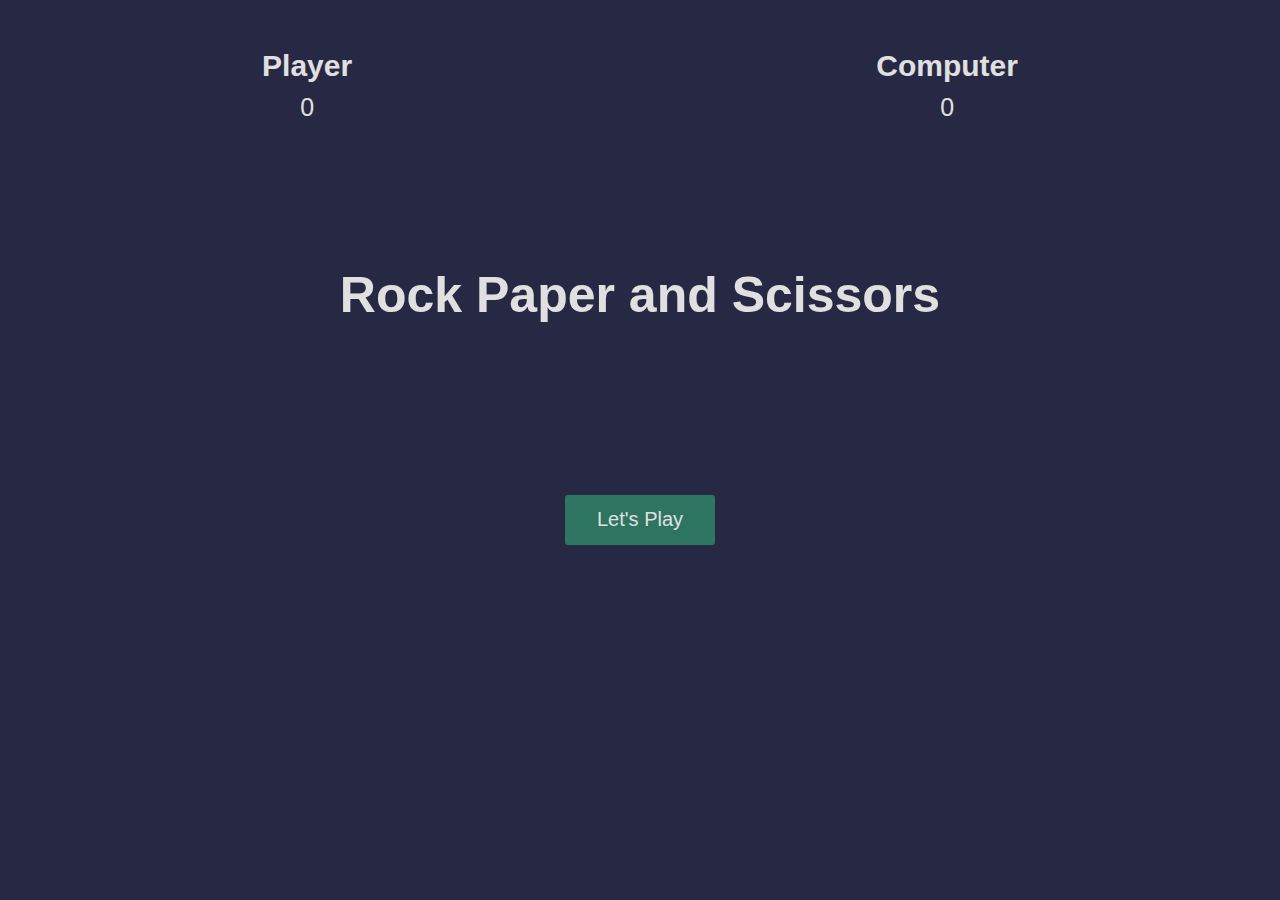
<file: rock paper scissors/index.html>
<!DOCTYPE html>
<html lang="en">
  <head>
    <meta charset="UTF-8" />
    <meta name="viewport" content="width=device-width, initial-scale=1.0" />
    <meta http-equiv="X-UA-Compatible" content="ie=edge" />
    <link rel="stylesheet" href="./style.css" />
    <title>Rock paper and scissors</title>
  </head>
  <body>
    <section class="game">
      <div class="score">
        <div class="player-score">
          <h2>Player</h2>
          <p>0</p>
        </div>
        <div class="computer-score">
          <h2>Computer</h2>
          <p>0</p>
        </div>
      </div>

      <div class="intro">
        <h1>Rock Paper and Scissors</h1>
        <button>Let's Play</button>
      </div>

      <div class="match fadeOut">
        <h2 class="winner">Choose an option</h2>
        <div class="hands">
          <img class="player-hand" src="./img/rock.png" alt="" />
          <img class="computer-hand" src="./img/rock.png" alt="" />
        </div>
        <div class="options">
          <button class="rock">rock</button>
          <button class="paper">paper</button>
          <button class="scissors">scissors</button>
        </div>
      </div>
    </section>

    <script src="app.js"></script>
  </body>
</html>
</file>
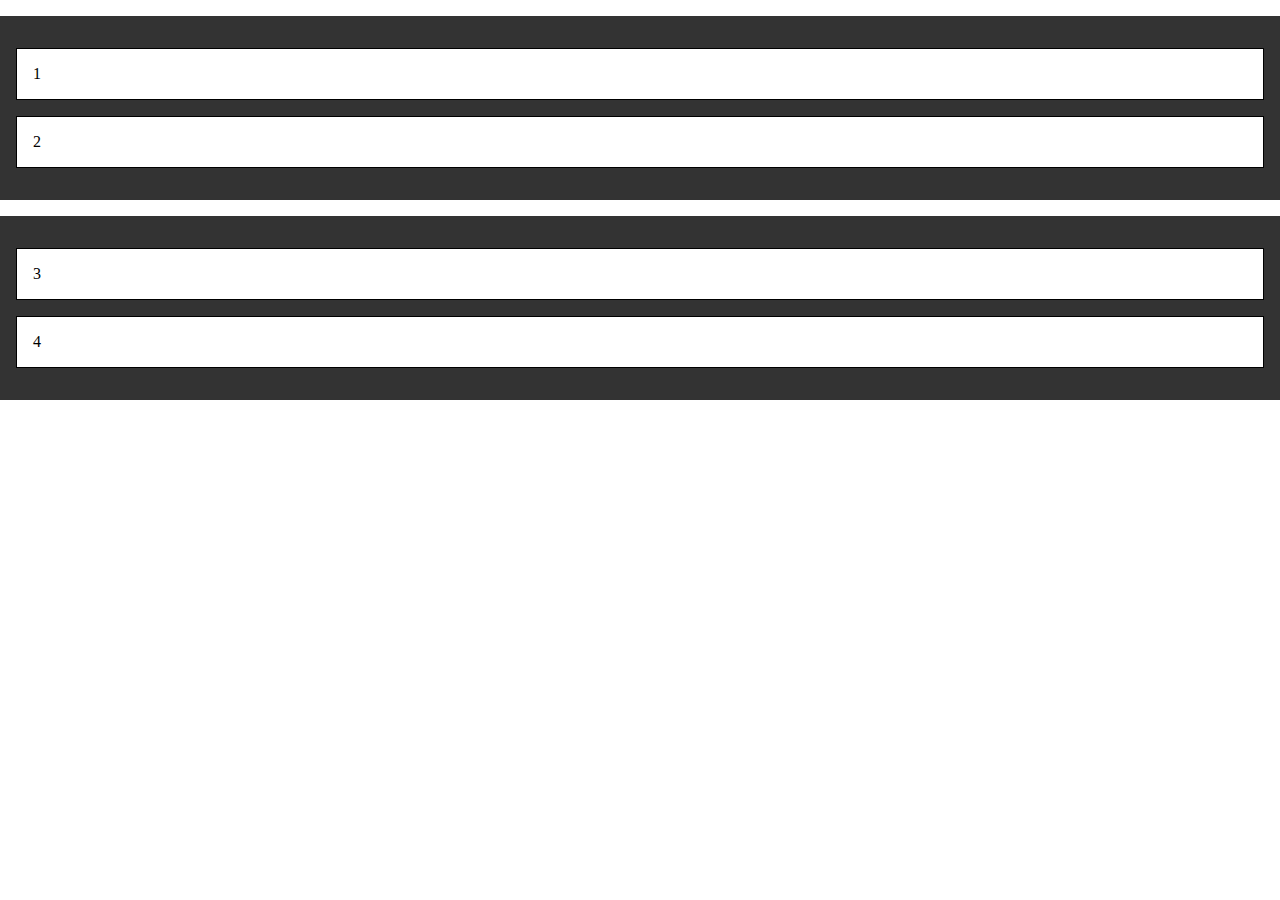
<file: Sortable drag and drop/index.html>
<!DOCTYPE html>
<html lang="en">
  <head>
    <meta charset="UTF-8" />
    <meta name="viewport" content="width=device-width, initial-scale=1.0" />
    <title>Sortable drag & drop</title>
    <link rel="stylesheet" href="style.css" />
  </head>
  <body>
    <div class="container">
      <p class="draggable" draggable="true">1</p>
      <p class="draggable" draggable="true">2</p>
    </div>
    <div class="container">
      <p class="draggable" draggable="true">3</p>
      <p class="draggable" draggable="true">4</p>
    </div>
  </body>
  <script src="script.js"></script>
</html>
</file>
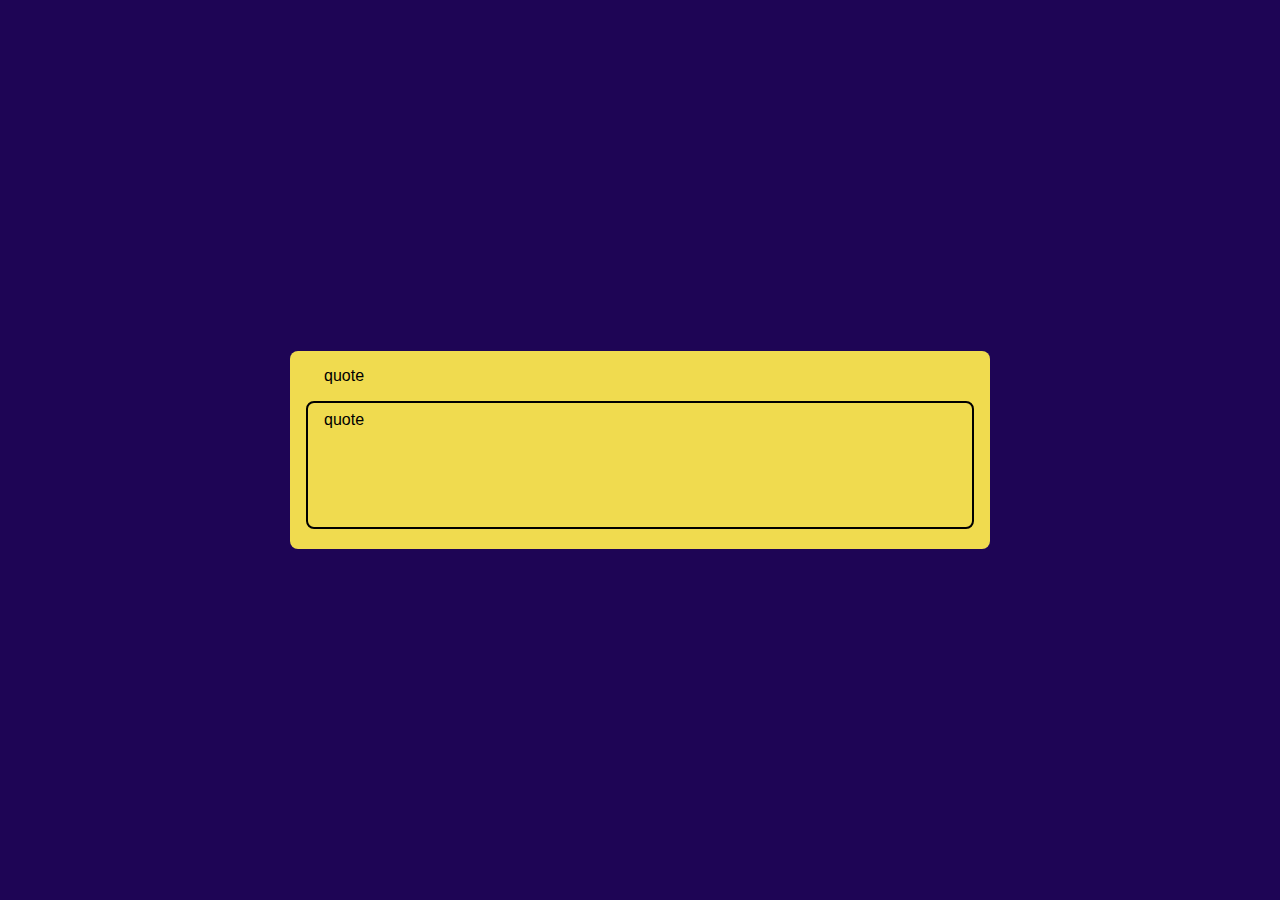
<file: typing project/index.html>
<!DOCTYPE html>
<html lang="en">
  <head>
    <meta charset="UTF-8" />
    <meta name="viewport" content="width=device-width, initial-scale=1.0" />
    <link rel="stylesheet" href="style.css" />
    <title>Speed Typing</title>
  </head>
  <body>
    <div class="timer" id="timer"></div>
    <div class="container">
      <div class="quote-display" id="quoteDisplay">quote</div>
      <textarea id="quoteInput" class="quote-input" autofocus>quote</textarea>
    </div>
    <script src="script.js"></script>
  </body>
</html>
</file>
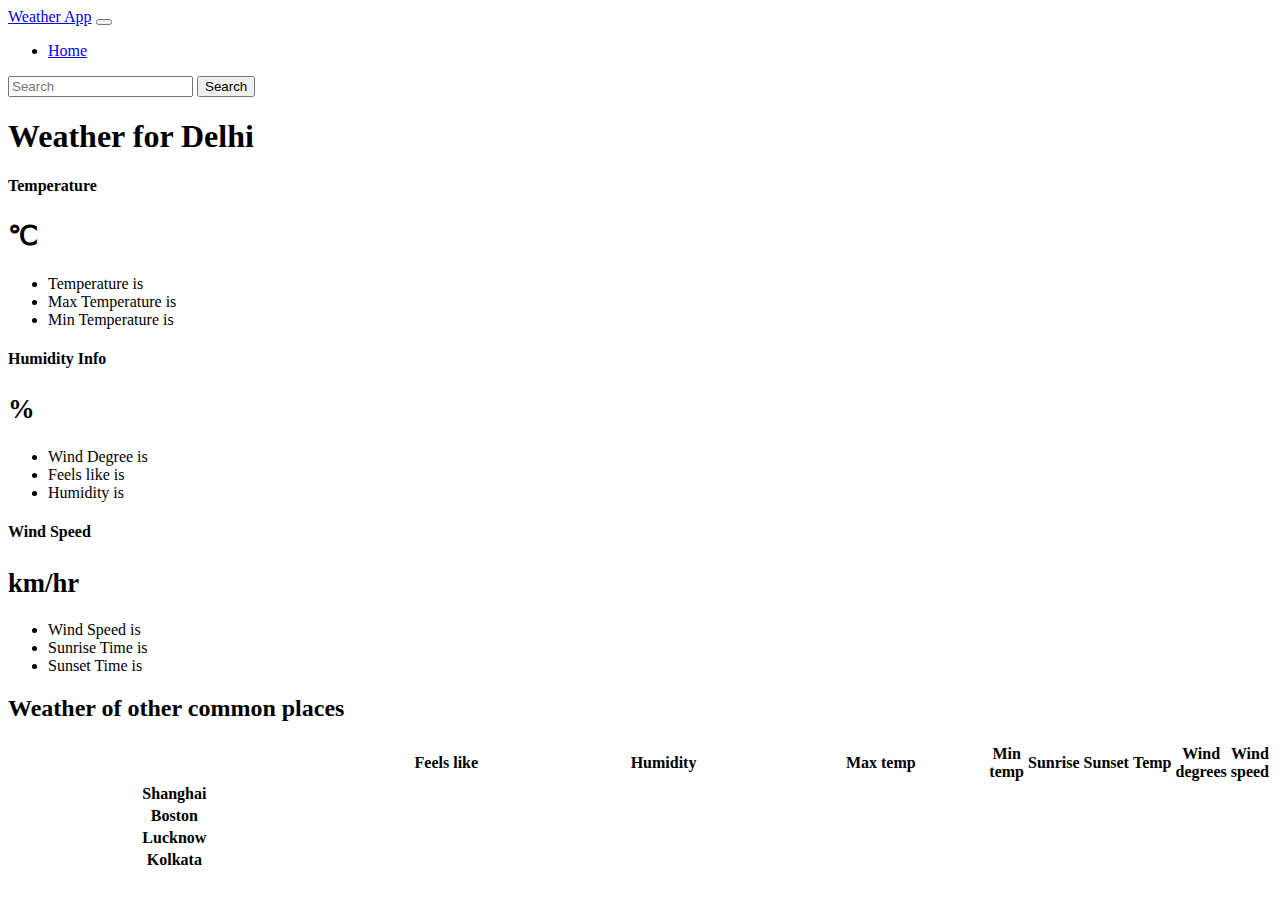
<file: Weather app/index.html>
<!DOCTYPE html>
<html lang="en">
  <head>
    <meta charset="utf-8" />
    <meta name="viewport" content="width=device-width, initial-scale=1" />
    <title>Weather App</title>
    <link
      href="https://cdn.jsdelivr.net/npm/bootstrap@5.3.2/dist/css/bootstrap.min.css"
      rel="stylesheet"
      integrity="sha384-T3c6CoIi6uLrA9TneNEoa7RxnatzjcDSCmG1MXxSR1GAsXEV/Dwwykc2MPK8M2HN"
      crossorigin="anonymous"
    />
  </head>
  <body>
    <nav class="navbar navbar-expand-lg bg-body-tertiary">
      <div class="container-fluid">
        <a class="navbar-brand" href="#">Weather App</a>
        <button
          class="navbar-toggler"
          type="button"
          data-bs-toggle="collapse"
          data-bs-target="#navbarSupportedContent"
          aria-controls="navbarSupportedContent"
          aria-expanded="false"
          aria-label="Toggle navigation"
        >
          <span class="navbar-toggler-icon"></span>
        </button>
        <div class="collapse navbar-collapse" id="navbarSupportedContent">
          <ul class="navbar-nav me-auto mb-2 mb-lg-0">
            <li class="nav-item">
              <a class="nav-link active" aria-current="page" href="#">Home</a>
            </li>
              </a>
              <ul class="dropdown-menu"></ul>
            </li>
          </ul>
          <form class="d-flex" role="search">
            <input
              id="city"
              class="form-control me-2"
              type="search"
              placeholder="Search"
              aria-label="Search"
            />
            <button class="btn btn-outline-success" type="submit" id="submit">
              Search
            </button>
          </form>
        </div>
      </div>
    </nav>

    <div class="container">
      <h1 class="my-4 text-center">Weather for <span id="cityName"></span></h1>
      <main>
        <div class="row row-cols-1 row-cols-md-3 mb-3 text-center">
          <div class="col">
            <div class="card mb-4 rounded-3 shadow-sm">
              <div class="card-header py-3">
                <h4 class="my-0 fw-normal">Temperature</h4>
              </div>
              <div class="card-body">
                <h1 class="card-title pricing-card-title">
                  <span id="temp2"></span>
                  <small class="text-body-secondary fw-light"
                    ><span>&#8451;</span></small
                  >
                </h1>
                <ul class="list-unstyled mt-3 mb-4">
                  <li>Temperature is <span id="temp"></span></li>
                  <li>Max Temperature is <span id="max_temp"></span></li>
                  <li>Min Temperature is <span id="min_temp"></span></li>
                </ul>
              </div>
            </div>
          </div>
          <div class="col">
            <div class="card mb-4 rounded-3 shadow-sm">
              <div class="card-header py-3">
                <h4 class="my-0 fw-normal">Humidity Info</h4>
              </div>
              <div class="card-body">
                <h1 class="card-title pricing-card-title">
                  <span id="humidity2"></span>
                  <small class="text-body-secondary fw-light">%</small>
                </h1>
                <ul class="list-unstyled mt-3 mb-4">
                  <li>Wind Degree is <span id="wind_degrees"></span></li>
                  <li>Feels like is <span id="feels_like"></span></li>
                  <li>Humidity is <span id="humidity"></span></li>
                </ul>
              </div>
            </div>
          </div>
          <div class="col">
            <div class="card mb-4 rounded-3 shadow-sm border-primary">
              <div class="card-header py-3 text-bg-primary border-primary">
                <h4 class="my-0 fw-normal">Wind Speed</h4>
              </div>
              <div class="card-body">
                <h1 class="card-title pricing-card-title">
                  <span id="wind_speed2"></span
                  ><small class="text-body-secondary fw-light">km/hr</small>
                </h1>
                <ul class="list-unstyled mt-3 mb-4">
                  <li>Wind Speed is <span id="wind_speed"></span></li>
                  <li>Sunrise Time is <span id="sunrise"></span></li>
                  <li>Sunset Time is <span id="sunset"></span></li>
                </ul>
              </div>
            </div>
          </div>
        </div>

        <h2 class="display-6 text-center mb-4">
          Weather of other common places
        </h2>

        <div class="table-responsive">
          <table class="table text-center">
            <thead>
              <tr>
                <th style="width: 34%"></th>
                <th style="width: 22%">Feels like</th>
                <th style="width: 22%">Humidity</th>
                <th style="width: 22%">Max temp</th>
                <th style="width: 22%">Min temp</th>
                <th style="width: 22%">Sunrise</th>
                <th style="width: 22%">Sunset</th>
                <th style="width: 22%">Temp</th>
                <th style="width: 22%">Wind degrees</th>
                <th style="width: 22%">Wind speed</th>
              </tr>
            </thead>
            <tbody>
              <tr>
                <th scope="row" class="text-start">Shanghai</th>

                <td><span id="Feels_like3"></span></td>
                <td><span id="Humidity3"></span></td>
                <td><span id="Max_temp3"></span></td>
                <td><span id="Min_temp3"></span></td>
                <td><span id="Sunrise3"></span></td>
                <td><span id="Sunset3"></span></td>
                <td><span id="Temp3"></span></td>
                <td><span id="Wind_degrees3"></span></td>
                <td><span id="Wind_speed3"></span></td>
              </tr>

              <tr>
                <th scope="row" class="text-start">Boston</th>
                <td><span id="Feels_like4"></span></td>
                <td><span id="Humidity4"></span></td>
                <td><span id="Max_temp4"></span></td>
                <td><span id="Min_temp4"></span></td>
                <td><span id="Sunrise4"></span></td>
                <td><span id="Sunset4"></span></td>
                <td><span id="Temp4"></span></td>
                <td><span id="Wind_degrees4"></span></td>
                <td><span id="Wind_speed4"></span></td>
              </tr>
            </tbody>
            <tbody>
              <tr>
                <th scope="row" class="text-start">Lucknow</th>
                <td><span id="Feels_like5"></span></td>
                <td><span id="Humidity5"></span></td>
                <td><span id="Max_temp5"></span></td>
                <td><span id="Min_temp5"></span></td>
                <td><span id="Sunrise5"></span></td>
                <td><span id="Sunset5"></span></td>
                <td><span id="Temp5"></span></td>
                <td><span id="Wind_degrees5"></span></td>
                <td><span id="Wind_speed5"></span></td>
              </tr>
              <tr>
                <th scope="row" class="text-start">Kolkata</th>
                <td><span id="Feels_like6"></span></td>
                <td><span id="Humidity6"></span></td>
                <td><span id="Max_temp6"></span></td>
                <td><span id="Min_temp6"></span></td>
                <td><span id="Sunrise6"></span></td>
                <td><span id="Sunset6"></span></td>
                <td><span id="Temp6"></span></td>
                <td><span id="Wind_degrees6"></span></td>
                <td><span id="Wind_speed6"></span></td>
              </tr>
            </tbody>
          </table>
        </div>
      </main>
    </div>
    <script
      src="https://cdn.jsdelivr.net/npm/bootstrap@5.3.2/dist/js/bootstrap.bundle.min.js"
      integrity="sha384-C6RzsynM9kWDrMNeT87bh95OGNyZPhcTNXj1NW7RuBCsyN/o0jlpcV8Qyq46cDfL"
      crossorigin="anonymous"
    ></script>
    <script src="script.js"></script>
  </body>
</html>
</file>
<file: rock paper scissors/style.css>
* {
  margin: 0;
  padding: 0;
  box-sizing: border-box;
}

section {
  height: 100vh;
  background-color: rgb(39, 41, 68);
  font-family: sans-serif;
}

.score {
  color: rgb(224, 224, 224);
  height: 20vh;
  display: flex;
  justify-content: space-around;
  align-items: center;
}
.score h2 {
  font-size: 30px;
}
.score p {
  text-align: center;
  padding: 10px;
  font-size: 25px;
}

.intro {
  color: rgb(224, 224, 224);
  height: 50vh;
  display: flex;
  flex-direction: column;
  align-items: center;
  justify-content: space-around;
  transition: opacity 0.5s ease;
}

.intro h1 {
  font-size: 50px;
}
.intro button,
.match button {
  width: 150px;
  height: 50px;
  background: none;
  border: none;
  color: rgb(224, 224, 224);
  font-size: 20px;
  background: rgb(45, 117, 96);
  border-radius: 3px;
  cursor: pointer;
}

.match {
  position: absolute;
  top: 50%;
  left: 50%;
  transform: translate(-50%, -50%);
  transition: opacity 0.5s ease 0.5s;
}
.winner {
  color: rgb(224, 224, 224);
  text-align: center;
  font-size: 50px;
}

.hands,
.options {
  display: flex;
  justify-content: space-around;
  align-items: center;
}

.player-hand {
  transform: rotateY(180deg);
}

div.fadeOut {
  opacity: 0;
  pointer-events: none;
}

div.fadeIn {
  opacity: 1;
  pointer-events: all;
}

@keyframes shakePlayer {
  0% {
    transform: rotateY(180deg) translateY(0px);
  }
  15% {
    transform: rotateY(180deg) translateY(-50px);
  }
  25% {
    transform: rotateY(180deg) translateY(0px);
  }
  35% {
    transform: rotateY(180deg) translateY(-50px);
  }
  50% {
    transform: rotateY(180deg) translateY(0px);
  }
  65% {
    transform: rotateY(180deg) translateY(-50px);
  }
  75% {
    transform: rotateY(180deg) translateY(0px);
  }
  85% {
    transform: rotateY(180deg) translateY(-50px);
  }
  100% {
    transform: rotateY(180deg) translateY(0px);
  }
}

@keyframes shakeComputer {
  0% {
    transform: translateY(0px);
  }
  15% {
    transform: translateY(-50px);
  }
  25% {
    transform: translateY(0px);
  }
  35% {
    transform: translateY(-50px);
  }
  50% {
    transform: translateY(0px);
  }
  65% {
    transform: translateY(-50px);
  }
  75% {
    transform: translateY(0px);
  }
  85% {
    transform: translateY(-50px);
  }
  100% {
    transform: translateY(0px);
  }
}
</file>
<file: Sortable drag and drop/style.css>
body {
  margin: 0;
}
.container {
  background-color: #333;
  padding: 1rem;
  margin-top: 1rem;
}
.draggable {
  padding: 1rem;
  background-color: white;
  border: 1px solid black;
  cursor: move;
}

.draggable.dragging {
  opacity: 0.5;
}
</file>
<file: typing project/style.css>
* {
  box-sizing: border-box;
}

body {
  display: flex;
  justify-content: center;
  align-items: center;
  min-height: 100vh;
  margin: 0;
  background-color: #1e0555;
}

body,
.quote-input {
  font-family: "Gill Sans", "Gill Sans MT", Calibri, "Trebuchet MS", sans-serif;
}

.container {
  background-color: #f0db4f;
  padding: 1rem;
  border-radius: 0.5rem;
  width: 700px;
  max-width: 90%;
}

.timer {
  position: absolute;
  top: 2rem;
  font-size: 3rem;
  color: #f0db4f;
  font-weight: bold;
}

.quote-display {
  margin-bottom: 1rem;
  margin-left: calc(1rem + 2px);
  margin-right: calc(1rem + 2px);
}

.quote-input {
  background-color: transparent;
  border: 2px solid #a1922e;
  outline: none;
  width: 100%;
  height: 8rem;
  margin: auto;
  resize: none;
  padding: 0.5rem 1rem;
  font-size: 1rem;
  border-radius: 0.5rem;
}

.quote-input:focus {
  border-color: black;
}

.correct {
  color: green;
}

.incorrect {
  color: red;
  text-decoration: underline;
}
</file>
